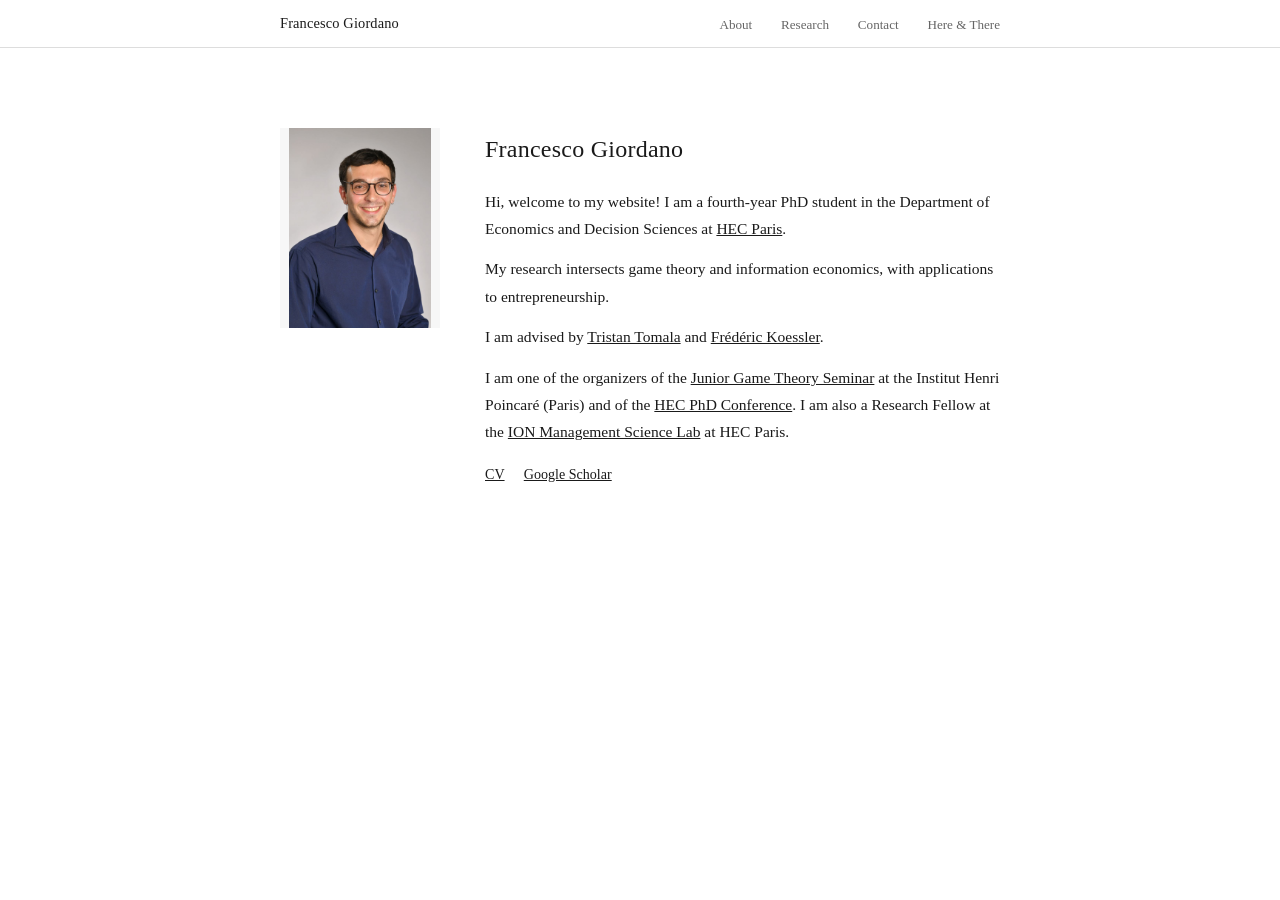
<file: index.html>
<!DOCTYPE html>
<html lang="en">
<head>
  <meta charset="UTF-8" />
  <meta name="viewport" content="width=device-width, initial-scale=1.0" />
  <meta name="description" content="Francesco Giordano — PhD Candidate in Economics at HEC Paris." />
  <title>Francesco Giordano</title>
  <link rel="stylesheet" href="style.css" />
</head>
<body>

<nav>
    <div class="wrap">
      <a class="nav-name" href="index.html">Francesco Giordano</a>
      
      <div class="nav-links-container" onclick="this.classList.toggle('open')">
        <ul class="nav-links">
          <li><a href="index.html">About</a></li>
          <li><a href="research.html">Research</a></li>
          <li><a href="contact.html">Contact</a></li>
          <li><a href="more.html" class="active">Here &amp; There</a></li>
        </ul>
      </div>

    </div>
  </nav>

  <main>
    <div class="wrap page-content bio-layout">
      
      <div class="profile-pic-container"></div>

      <div class="bio-text">
        <h1>Francesco Giordano</h1>

        <p>
        Hi, welcome to my website! I am a fourth-year PhD student in the Department of Economics and Decision Sciences at <a href="https://www.hec.edu/en/faculty-research/departments/economics-decision-sciences" target="_blank" rel="noopener">HEC Paris</a>.
        </p>

        <p>
        My research intersects game theory and information economics, with applications to entrepreneurship. 
        </p>

        <p>
          I am advised by
          <a href="https://sites.google.com/site/tristantomala2"
             target="_blank" rel="noopener">Tristan Tomala</a>
          and
          <a href="https://sites.google.com/site/frederickoessler"
             target="_blank" rel="noopener">Frédéric Koessler</a>.
        </p>

        <p>
          I am one of the organizers of the
          <a href="https://sites.google.com/view/seminairetheoriedesjeux/junior-seminar-20252026"
             target="_blank" rel="noopener">Junior Game Theory Seminar</a> at the Institut Henri Poincaré (Paris) and of the <a href="https://sites.google.com/view/hecon/home"
             target="_blank" rel="noopener">HEC PhD Conference</a>.
          I am also a Research Fellow at the
          <a href="https://www.hec.edu/en/innovation-entrepreneurship-institute/news/shaping-future-mentorship-inside-ion-management-science-lab-hec-paris-0"
             target="_blank" rel="noopener">ION Management Science Lab</a>
          at HEC Paris.
        </p>

        <div class="about-links">
          <a href="cv.pdf"> CV </a>
          <a href="https://scholar.google.com/citations?user=hh-EAcwAAAAJ&hl=en" target="_blank" rel="noopener"> Google Scholar  </a>
        </div>
      </div>

    </div>
  </main>

</body>
</html>
</file>
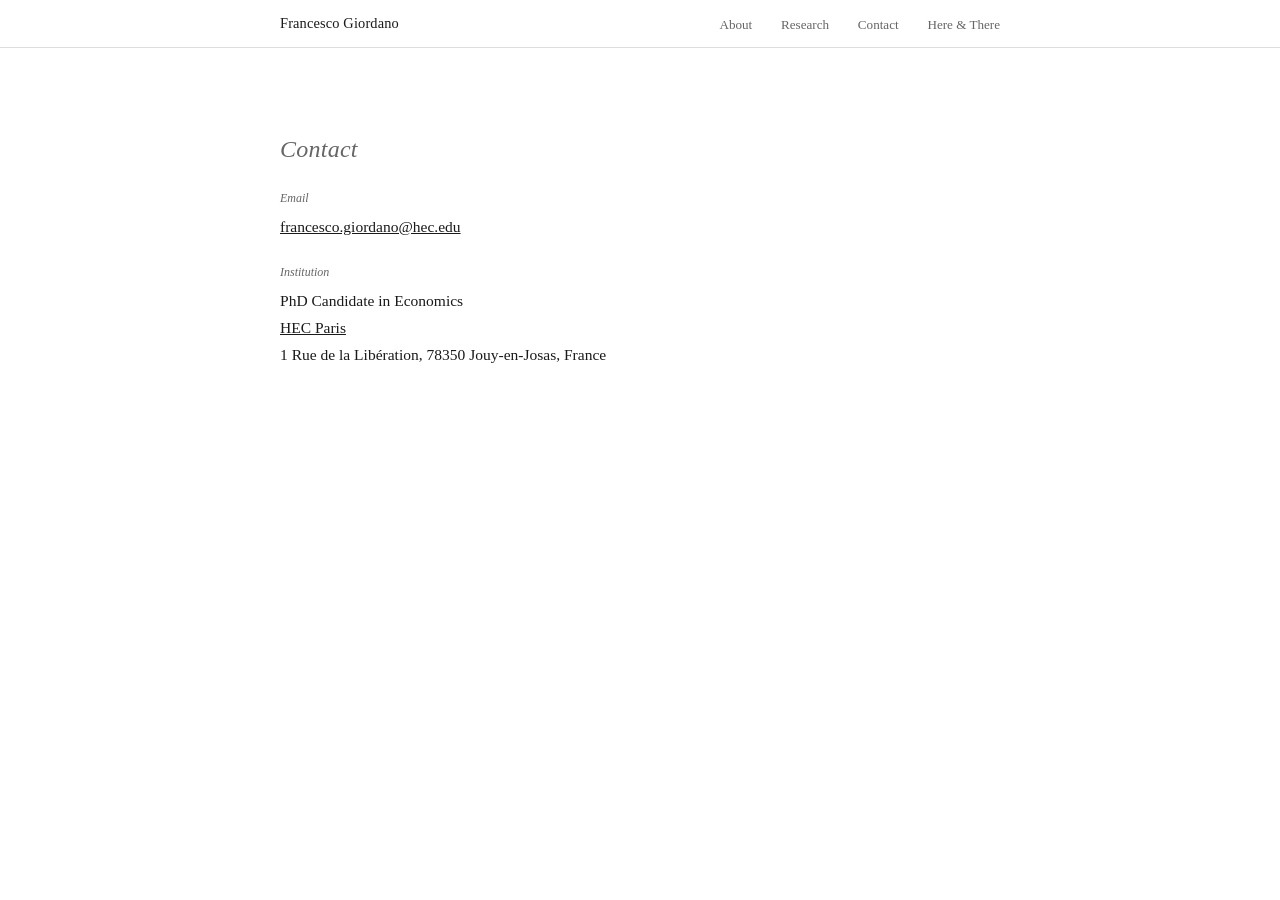
<file: contact.html>
<!DOCTYPE html>
<html lang="en">
<head>
  <meta charset="UTF-8" />
  <meta name="viewport" content="width=device-width, initial-scale=1.0" />
  <meta name="description" content="Contact Francesco Giordano — PhD Candidate in Economics at HEC Paris." />
  <title>Contact — Francesco Giordano</title>
  <link rel="stylesheet" href="style.css" />
</head>
<body>

<nav>
    <div class="wrap">
      <a class="nav-name" href="index.html">Francesco Giordano</a>
      
      <div class="nav-links-container" onclick="this.classList.toggle('open')">
        <ul class="nav-links">
          <li><a href="index.html">About</a></li>
          <li><a href="research.html">Research</a></li>
          <li><a href="contact.html">Contact</a></li>
          <li><a href="more.html" class="active">Here &amp; There</a></li>
        </ul>
      </div>

    </div>
  </nav>

  <main>
    <div class="wrap page-content">

      <h1 class="page-h1">Contact</h1>

      <div class="contact-grid">
        <span class="label">Email</span>
        <p><a href="mailto:francesco.giordano@hec.edu">francesco.giordano@hec.edu</a></p>

        <span class="label">Institution</span>
        <p>
          PhD Candidate in Economics<br>
          <a href="https://www.hec.edu" target="_blank" rel="noopener">HEC Paris</a><br>
          1 Rue de la Libération, 78350 Jouy-en-Josas, France
        </p>
      </div>

    </div>
  </main>

</body>
</html>
</file>
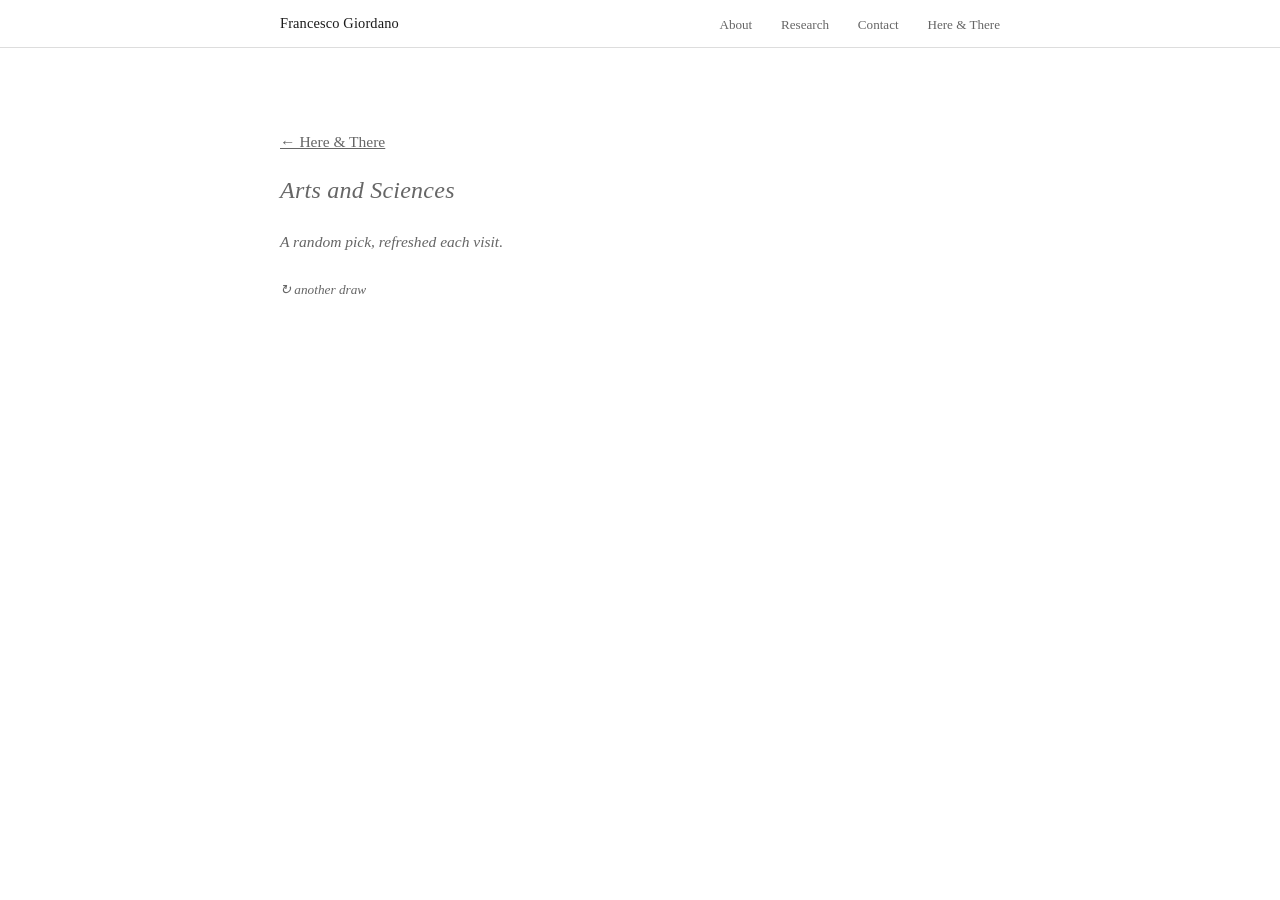
<file: culture.html>
<!DOCTYPE html>
<html lang="en">
<head>
  <meta charset="UTF-8" />
  <meta name="viewport" content="width=device-width, initial-scale=1.0" />
  <title>Arts and Sciences — Francesco Giordano</title>
  <link rel="stylesheet" href="style.css" />
</head>
<body>

  <nav>
    <div class="wrap">
      <a class="nav-name" href="index.html">Francesco Giordano</a>
      <ul class="nav-links">
        <li><a href="index.html">About</a></li>
        <li><a href="research.html">Research</a></li>
        <li><a href="contact.html">Contact</a></li>
        <li><a href="more.html" class="active">Here &amp; There</a></li>
      </ul>
    </div>
  </nav>

  <main>
    <div class="wrap page-content">

      <p class="subpage-back"><a href="more.html">← Here &amp; There</a></p>
      <h1 class="page-h1">Arts and Sciences</h1>

      <p class="more-note">A random pick, refreshed each visit.</p>

      <div id="culture-pick"></div>
      <p style="margin-top:1.2rem;"><button class="refresh-btn" onclick="draw()">↻ another draw</button></p>

    </div>
  </main>

  <script>
  // ── Add or edit picks here ────────────────────────────────────
  const CULTURE = [
    { type: "Album", title: "Kind of Blue", creator: "Miles Davis", note: "The best-selling jazz album of all time" },
    { type: "Album", title: " ", creator: "Ella Fitzegald", note: "" },
    { type: "Album", title: " ", creator: "Athmosphere", note: " ." },
    { type: "Album", title: " ", creator: "Jay Z", note: " ." },
    { type: "Album", title: " ", creator: "Stokka & Madbuddy", note: " ." },
    { type: "Song", title: "La città vecchia", creator: "Fabrizio De Andrè", note: " ." },
    { type: "Book", title: "Memoires d'Hadrien", creator: "Marguerite Yourcenar", note: " ." },
    { type: "Book", title: "Le città invisibili", creator: "Italo Calvino", note: " ." },
    { type: "Book", title: "Gödel, Escher, Bach", creator: "Douglas Hofstadter", note: "A strange loop of a book about strange loops." },
    { type: "Book", title: "Consciusness: ", creator: " ", note: " " },
    { type: "Book", title: "This is water: ", creator: " ", note: "A fish does not know what water is." },
    { type: "Poem", title: " ", creator: " ", note: " ." },
    { type: "Poem", title: "Via delle cento stelle", creator: "Aldo Palazzeschi", note: " ." },
    { type: "Poem", title: "Sotto le ciglia chissà", creator: "Fabrizio De André", note: " ." },
    { type: "Painting", title: "", creator: "Hans Holbein the Younger", note: "A Renaissance masterpiece hiding a skull in plain sight." },
    { type: "Theater", title: "Six Characters in Search of an Author", creator: "Luigi Pirandello", note: "Meta-theater that makes you question what a play even is." },
    { type: "Theater", title: "Waiting for Godot", creator: "Samuel Beckett", note: "Two men wait. Nothing happens. Twice." },
    { type: "Theater", title: "Oublie moi", creator: " ", note: " ." },
    { type: "Places", title: "Supersonic", creator: " ", note: "where rock in Paris." },
    { type: "Places", title: "Caffè Rosso (Venezia)", creator: " ", note: "." },
    { type: "Science", title: "Non-cooperative games", creator: "John Nash", note: "Nash equilibria exist." },
    { type: "Science", title: "Wikipedia 'list of lists of lists'", creator: "wikipedia", note: "Knowledge and categorization." }
    The Answer to the Ultimate Question of Life, the Universe, and Everything is 42
    Gallerie Vivienne
    Willi the Wine's Bar
    La Petit Ceinture
    La fontana dell'acqua Paola
    Chateu d'If
    
    
  ];
  // ─────────────────────────────────────────────────────────────

  let lastIndex = -1;

  function draw() {
    let idx;
    do { idx = Math.floor(Math.random() * CULTURE.length); }
    while (CULTURE.length > 1 && idx === lastIndex);
    lastIndex = idx;
    const pick = CULTURE[idx];
    document.getElementById('culture-pick').innerHTML = `
      <div class="culture-card">
        <span class="culture-type">${pick.type}</span>
        <span class="culture-title">${pick.title}</span>
        <span class="culture-creator"> — ${pick.creator}</span>
        <p class="culture-note">${pick.note}</p>
      </div>
    `;
  }

  draw();
  </script>

</body>
</html>
</file>
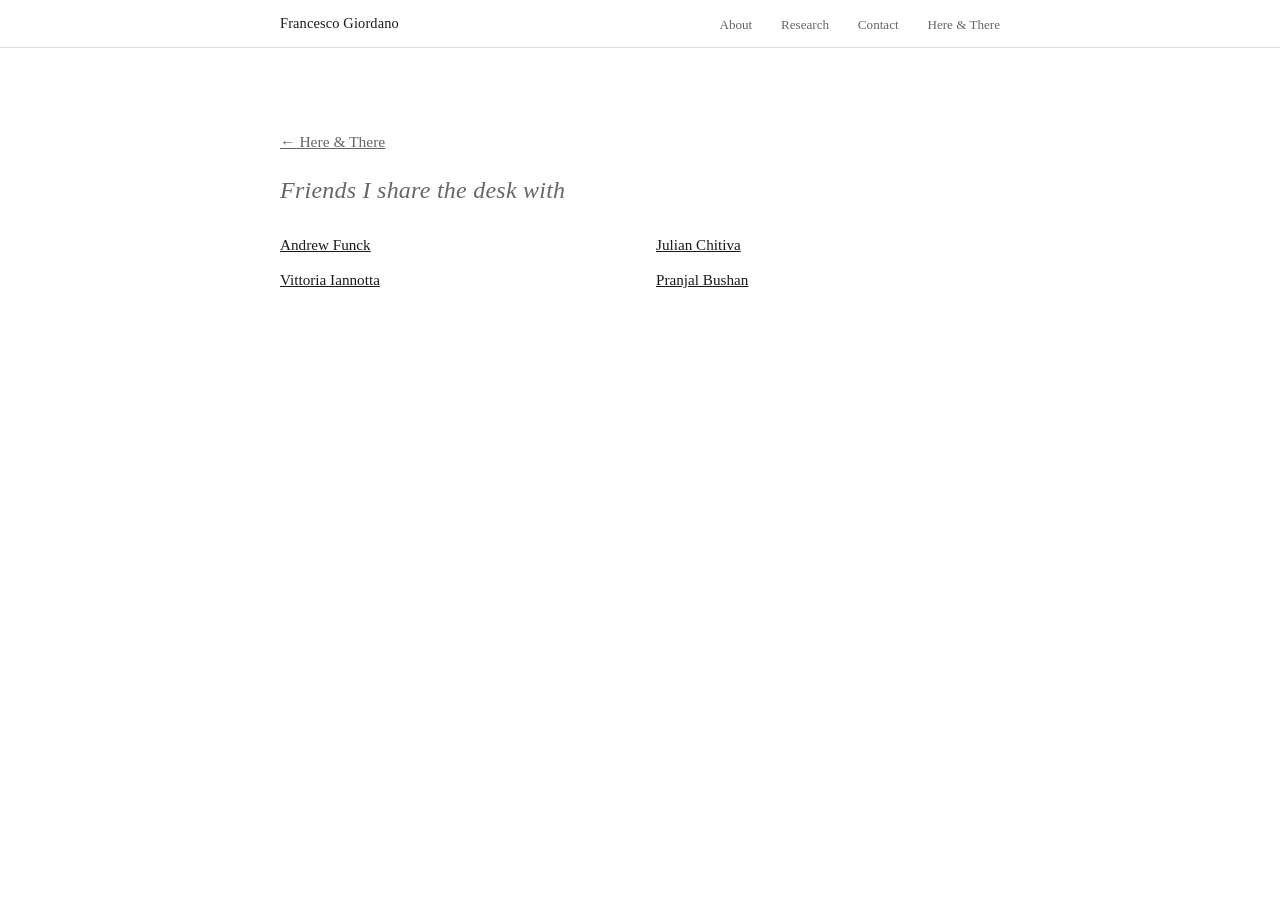
<file: friends-desk.html>
<!DOCTYPE html>
<html lang="en">
<head>
  <meta charset="UTF-8" />
  <meta name="viewport" content="width=device-width, initial-scale=1.0" />
  <title>Friends at the Desk — Francesco Giordano</title>
  <link rel="stylesheet" href="style.css" />
</head>
<body>

  <nav>
    <div class="wrap">
      <a class="nav-name" href="index.html">Francesco Giordano</a>
      <ul class="nav-links">
        <li><a href="index.html">About</a></li>
        <li><a href="research.html">Research</a></li>
        <li><a href="contact.html">Contact</a></li>
        <li><a href="more.html" class="active">Here &amp; There</a></li>
      </ul>
    </div>
  </nav>

  <main>
    <div class="wrap page-content">

      <p class="subpage-back"><a href="more.html">← Here &amp; There</a></p>
      <h1 class="page-h1">Friends I share the desk with</h1>

      <ul class="people-list">
        <li><a href="https://andrewfunck94.github.io/" target="_blank" rel="noopener">Andrew Funck</a></li>
        <li><a href="https://vittoriaiannotta.github.io/" target="_blank" rel="noopener">Vittoria Iannotta</a></li>
        <li><a href="https://julianchitiva.github.io/" target="_blank" rel="noopener">Julian Chitiva</a></li>
        <li><a href="https://www.hec.edu/en/faculty-research/faculty-directory/faculty-member/bhushan-pranjal" target="_blank" rel="noopener">Pranjal Bushan</a></li>
      </ul>

    </div>
  </main>

</body>
</html>
</file>
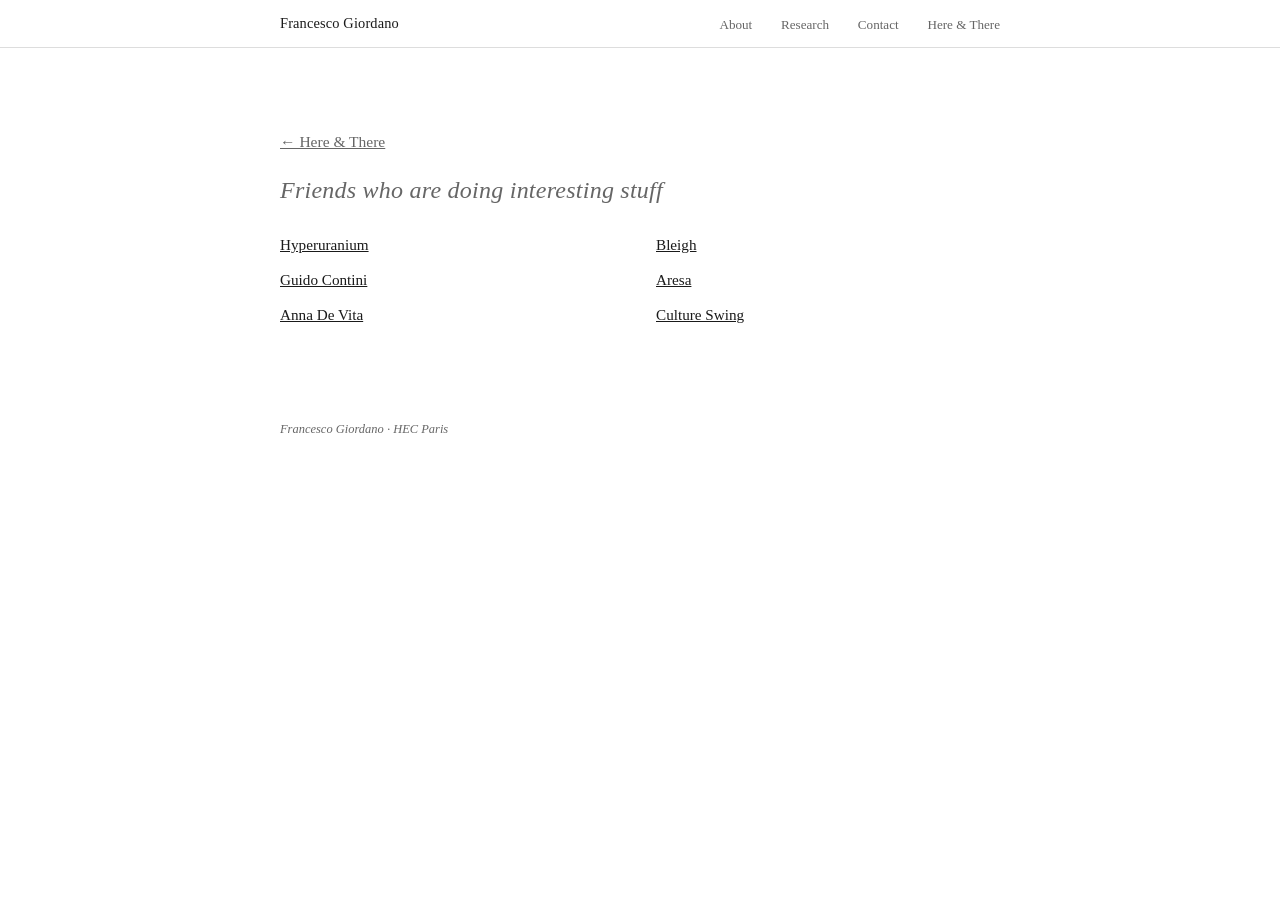
<file: friends-world.html>
<!DOCTYPE html>
<html lang="en">
<head>
  <meta charset="UTF-8" />
  <meta name="viewport" content="width=device-width, initial-scale=1.0" />
  <title>Friends — Francesco Giordano</title>
  <link rel="stylesheet" href="style.css" />
</head>
<body>

  <nav>
    <div class="wrap">
      <a class="nav-name" href="index.html">Francesco Giordano</a>
      <ul class="nav-links">
        <li><a href="index.html">About</a></li>
        <li><a href="research.html">Research</a></li>
        <li><a href="contact.html">Contact</a></li>
        <li><a href="more.html" class="active">Here &amp; There</a></li>
      </ul>
    </div>
  </nav>

  <main>
    <div class="wrap page-content">

      <p class="subpage-back"><a href="more.html">← Here &amp; There</a></p>
      <h1 class="page-h1">Friends who are doing interesting stuff</h1>

      <ul class="people-list">
        <li><a href="https://hyperuranium.substack.com/" target="_blank">Hyperuranium</a></li>
        <li><a href="https://sites.google.com/view/guidocontini/" target="_blank">Guido Contini</a></li>
        <li><a href="https://sites.google.com/view/annadevita/" target="_blank">Anna De Vita</a></li>
        <li><a href="https://bleigh.bandcamp.com/" target="_blank">Bleigh</a></li>
        <li><a href="https://aresa-aps.it/" target="_blank">Aresa</a></li>
        <li><a href="#">Culture Swing</a></li>
      </ul>

    </div>
  </main>

  <footer>
    <div class="wrap">Francesco Giordano · HEC Paris</div>
  </footer>

</body>
</html>
</file>
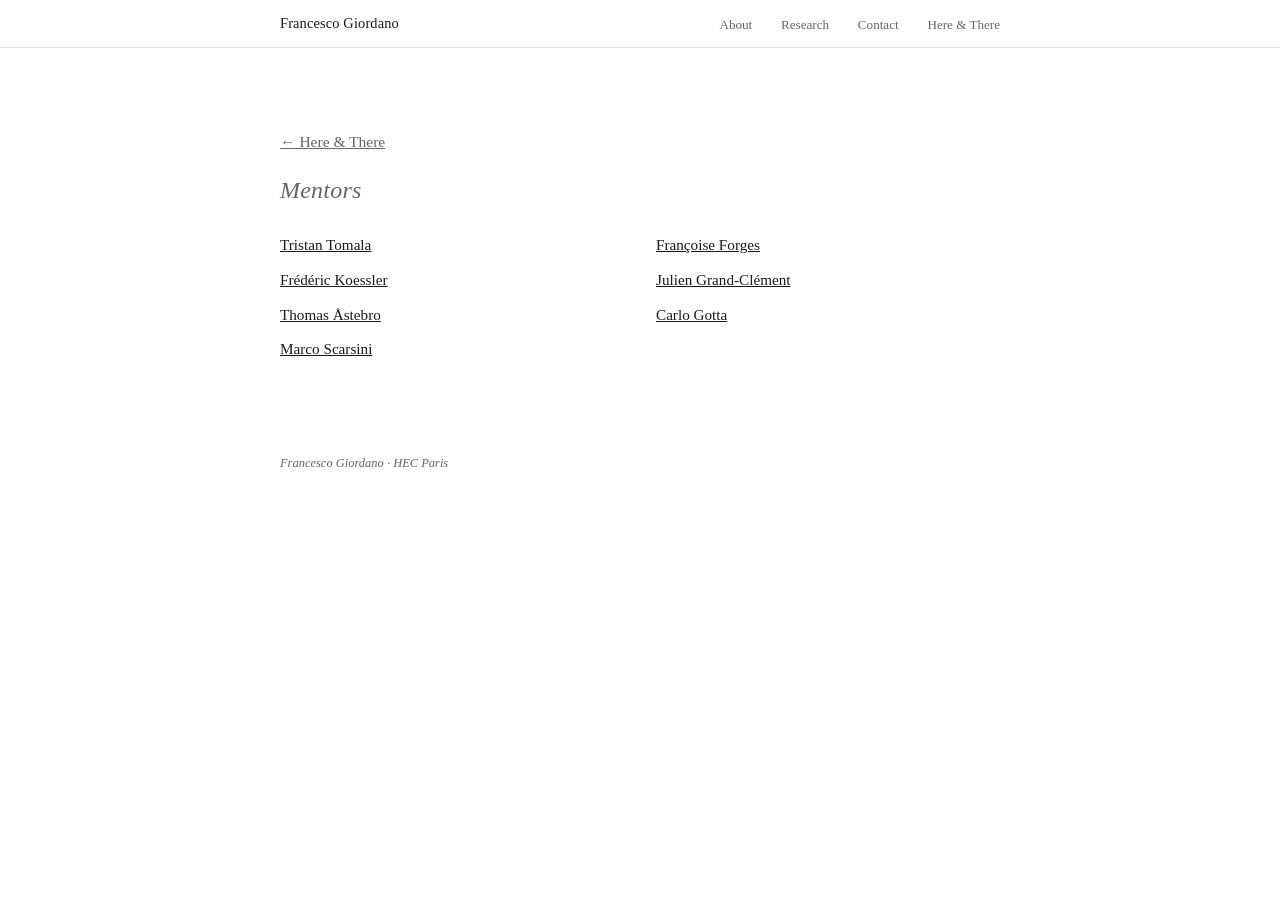
<file: mentors.html>
<!DOCTYPE html>
<html lang="en">
<head>
  <meta charset="UTF-8" />
  <meta name="viewport" content="width=device-width, initial-scale=1.0" />
  <title>Mentors — Francesco Giordano</title>
  <link rel="stylesheet" href="style.css" />
</head>
<body>

  <nav>
    <div class="wrap">
      <a class="nav-name" href="index.html">Francesco Giordano</a>
      <ul class="nav-links">
        <li><a href="index.html">About</a></li>
        <li><a href="research.html">Research</a></li>
        <li><a href="contact.html">Contact</a></li>
        <li><a href="more.html" class="active">Here &amp; There</a></li>
      </ul>
    </div>
  </nav>

  <main>
    <div class="wrap page-content">

      <p class="subpage-back"><a href="more.html">← Here &amp; There</a></p>
      <h1 class="page-h1">Mentors</h1>

      <ul class="people-list">
        <li><a href="#">Tristan Tomala</a></li>
        <li><a href="#">Frédéric Koessler</a></li>
        <li><a href="#">Thomas Åstebro</a></li>
        <li><a href="#">Marco Scarsini</a></li>
        <li><a href="#">Françoise Forges</a></li>
        <li><a href="#">Julien Grand-Clément</a></li>
        <li><a href="#">Carlo Gotta</a></li>
      </ul>

    </div>
  </main>

  <footer>
    <div class="wrap">Francesco Giordano · HEC Paris</div>
  </footer>

</body>
</html>
</file>
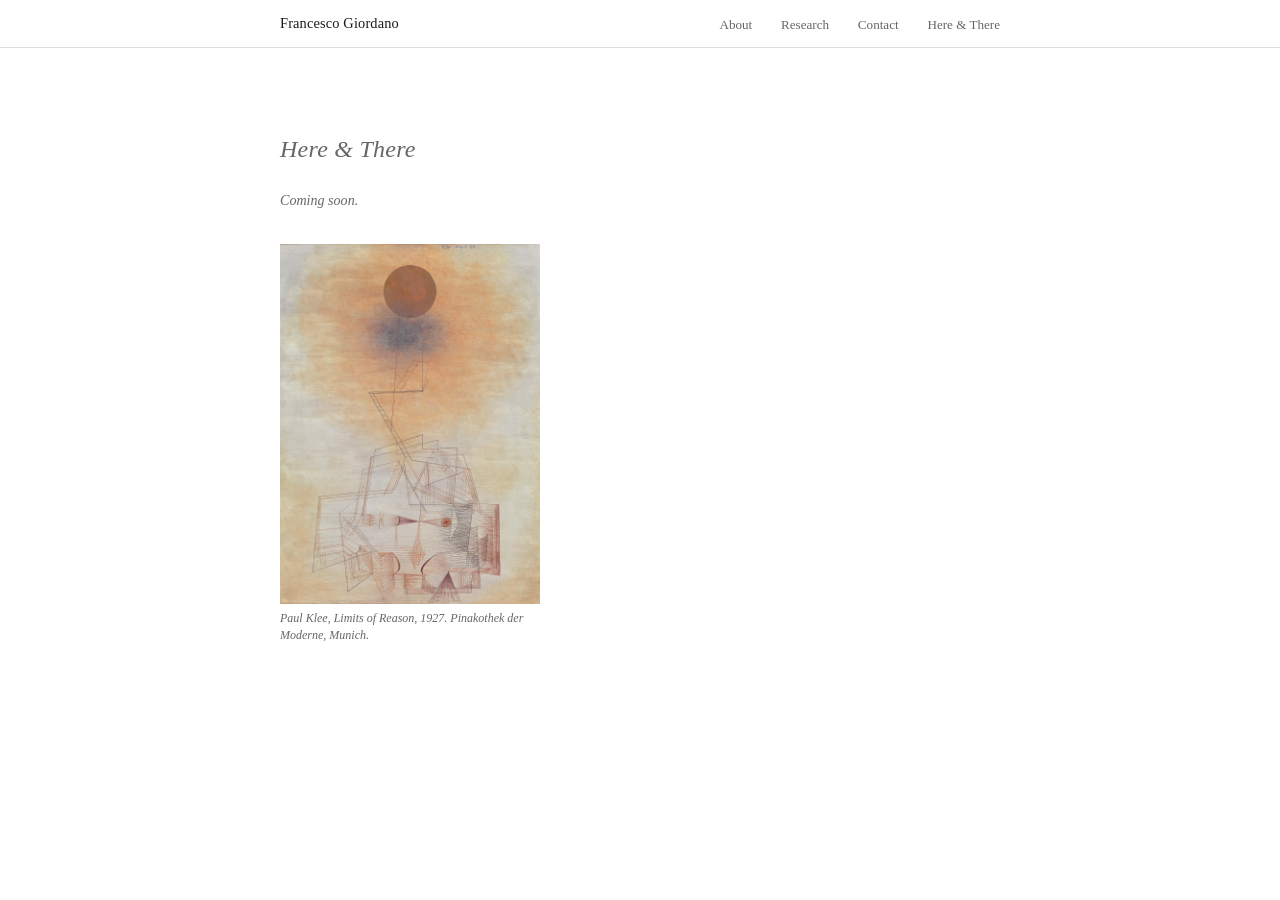
<file: more.html>
<!DOCTYPE html>
<html lang="en">
<head>
  <meta charset="UTF-8" />
  <meta name="viewport" content="width=device-width, initial-scale=1.0" />
  <meta name="description" content="Here & There — Francesco Giordano" />
  <title>Here &amp; There — Francesco Giordano</title>
  <link rel="stylesheet" href="style.css" />

  <style>
    /* Clean local structural scale overrides */
    .wrap {
      max-width: 800px;   
      margin: 0 auto;     
      padding: 0 40px;    
    }
  </style> 
</head>
<body>

<nav>
    <div class="wrap">
      <a class="nav-name" href="index.html">Francesco Giordano</a>
      
      <div class="nav-links-container" onclick="this.classList.toggle('open')">
        <ul class="nav-links">
          <li><a href="index.html">About</a></li>
          <li><a href="research.html">Research</a></li>
          <li><a href="contact.html">Contact</a></li>
          <li><a href="more.html" class="active">Here &amp; There</a></li>
        </ul>
      </div>

    </div>
  </nav>

  <main>
    <div class="page-content">

      <h1 class="page-h1">Here &amp; There</h1>

      <p style="font-style:italic; color:var(--muted); font-size:.88rem; margin-bottom: 2rem;">Coming soon.</p>
      
      <!-- FIXED: Removed the aggressive inline widths so it defaults to your clean 260px CSS rule -->
      <figure class="klee-figure">
        <img src="LOR_klee.jpg" alt="Limits of Reason — Paul Klee, 1927" style="width: 100%; height: auto;" />
        <figcaption>Paul Klee, <em>Limits of Reason</em>, 1927. Pinakothek der Moderne, Munich.</figcaption>
      </figure>

    </div>
  </main>

</body>
</html>
</file>
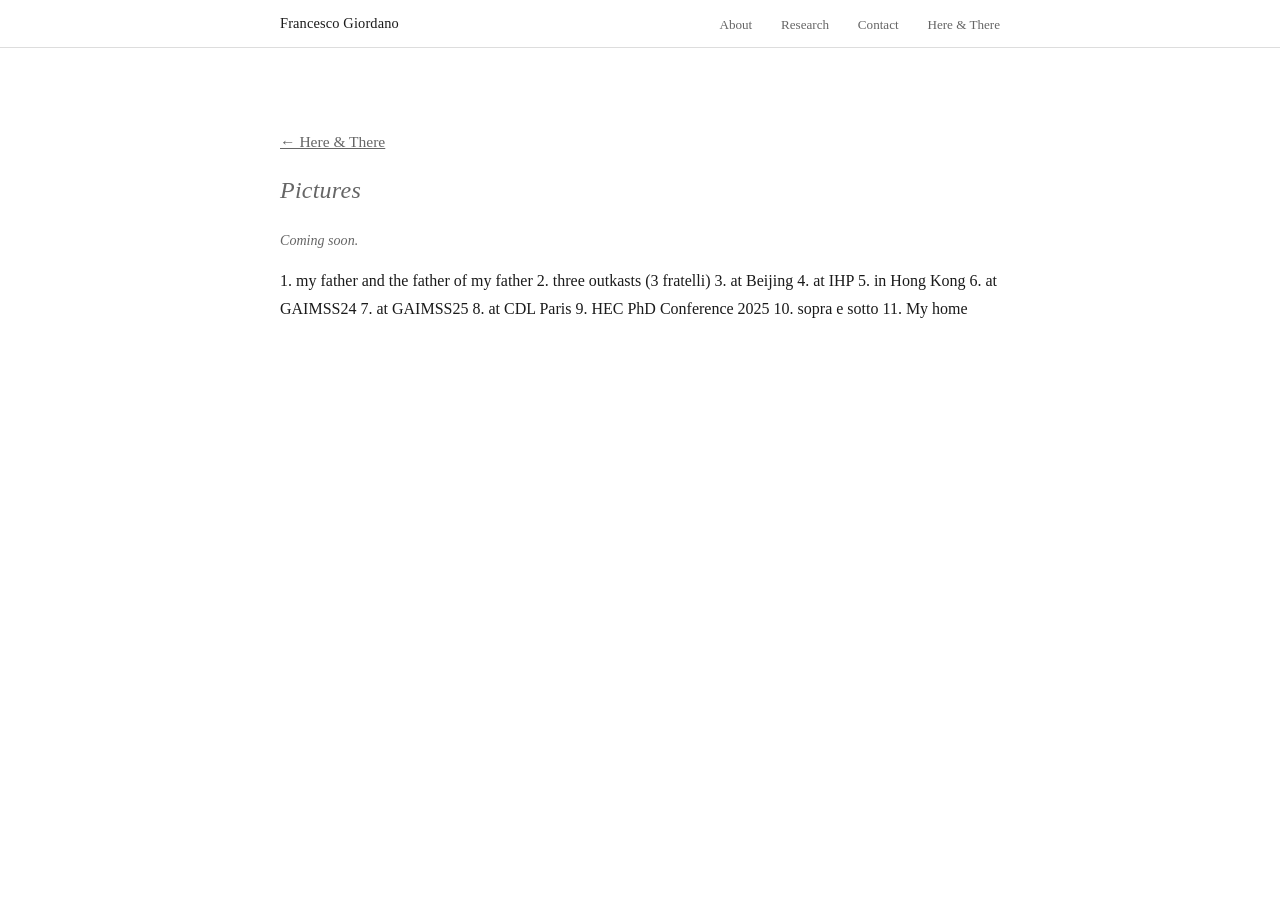
<file: pictures.html>
<!DOCTYPE html>
<html lang="en">
<head>
  <meta charset="UTF-8" />
  <meta name="viewport" content="width=device-width, initial-scale=1.0" />
  <title>Pictures — Francesco Giordano</title>
  <link rel="stylesheet" href="style.css" />
</head>
<body>

  <nav>
    <div class="wrap">
      <a class="nav-name" href="index.html">Francesco Giordano</a>
      <ul class="nav-links">
        <li><a href="index.html">About</a></li>
        <li><a href="research.html">Research</a></li>
        <li><a href="contact.html">Contact</a></li>
        <li><a href="more.html" class="active">Here &amp; There</a></li>
      </ul>
    </div>
  </nav>

  <main>
    <div class="wrap page-content">

      <p class="subpage-back"><a href="more.html">← Here &amp; There</a></p>
      <h1 class="page-h1">Pictures</h1>

      <p style="font-style:italic; color:var(--muted); font-size:.88rem;">Coming soon.</p>

      <!-- Add pictures like this:
      <div class="pictures-grid">
        <figure class="picture-entry">
          <img src="img/photo1.jpg" alt="..." />
          <figcaption>One-line description.</figcaption>
        </figure>
        <figure class="picture-entry">
          <img src="img/photo2.jpg" alt="..." />
          <figcaption>One-line description.</figcaption>
        </figure>
      </div>
      -->

      1. my father and the father of my father
      2. three outkasts (3 fratelli)
      3. at Beijing
      4. at IHP
      5. in Hong Kong
      6. at GAIMSS24
      7. at GAIMSS25
      8. at CDL Paris
      9. HEC PhD Conference 2025
      10. sopra e sotto 
      11. My home

    </div>
  </main>

</body>
</html>
</file>
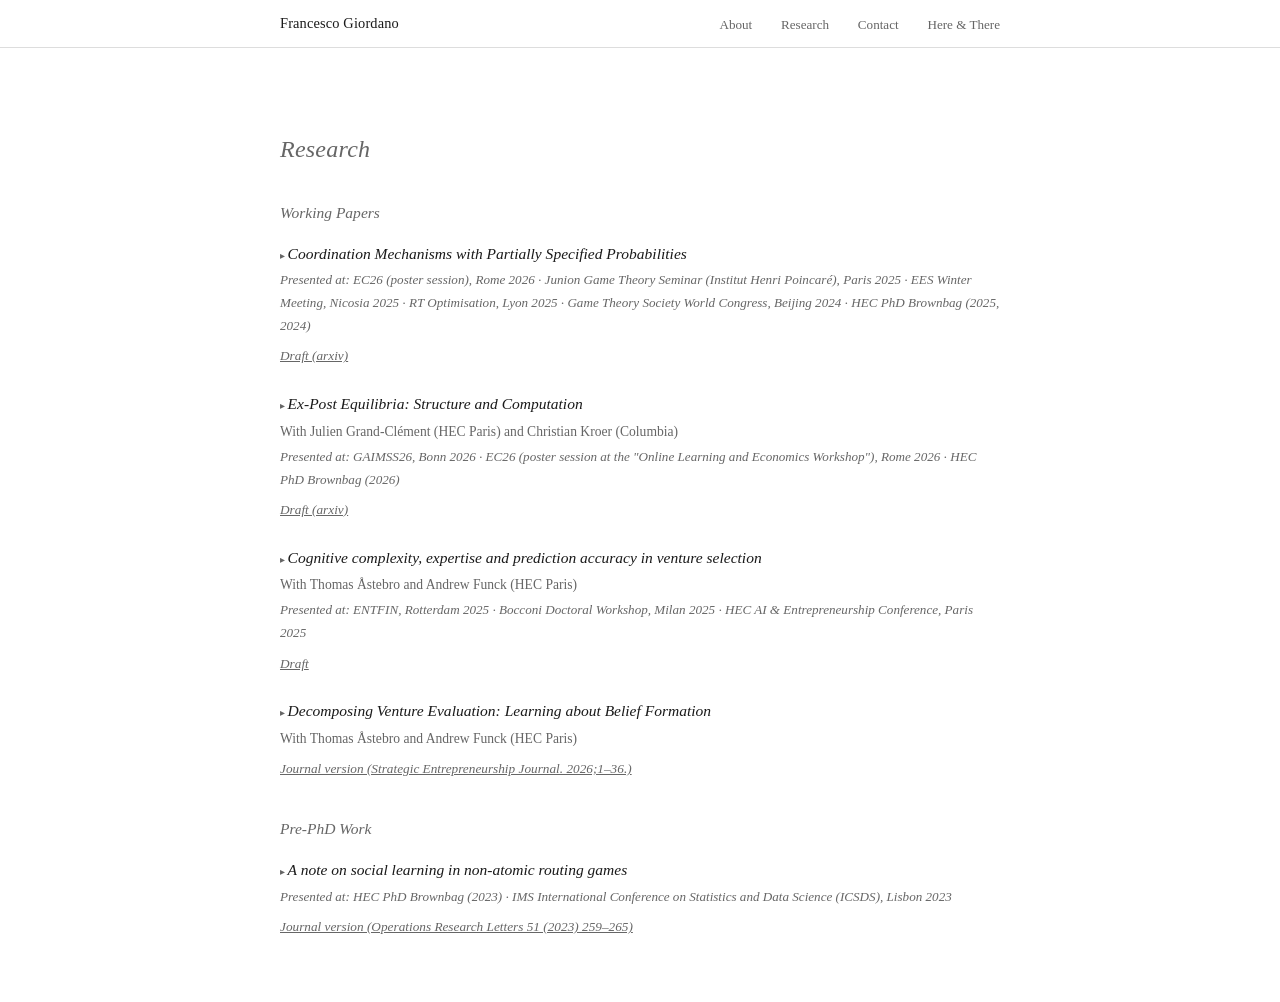
<file: research.html>
<!DOCTYPE html>
<html lang="en">
<head>
  <meta charset="UTF-8" />
  <meta name="viewport" content="width=device-width, initial-scale=1.0" />
  <meta name="description" content="Research by Francesco Giordano — working papers in game theory, information design, mechanism design, and entrepreneurship." />
  <title>Research — Francesco Giordano</title>
  <link rel="stylesheet" href="style.css" />
</head>
<body>

<nav>
    <div class="wrap">
      <a class="nav-name" href="index.html">Francesco Giordano</a>
      
      <div class="nav-links-container" onclick="this.classList.toggle('open')">
        <ul class="nav-links">
          <li><a href="index.html">About</a></li>
          <li><a href="research.html">Research</a></li>
          <li><a href="contact.html">Contact</a></li>
          <li><a href="more.html" class="active">Here &amp; There</a></li>
        </ul>
      </div>

    </div>
  </nav>

  <main>
    <div class="wrap page-content">

      <h1 class="page-h1">Research</h1>

      <!-- Working Papers -->
      <p class="sub-label">Working Papers</p>

      <div class="paper">
        <div class="paper-title" role="button" tabindex="0"
             onclick="toggle(this)" onkeydown="if(event.key==='Enter')toggle(this)">
          Coordination Mechanisms with Partially Specified Probabilities
        </div>
        <div class="paper-meta paper-status">
          Presented at: EC26 (poster session), Rome 2026 · Junion Game Theory Seminar (Institut Henri Poincaré), Paris 2025 · EES Winter Meeting, Nicosia 2025 · RT Optimisation, Lyon 2025 · Game Theory Society World Congress, Beijing 2024 · HEC PhD Brownbag (2025, 2024)
        </div>
        <div class="paper-abstract">
          We study which outcomes are implementable by disclosing coarse statistics of a data-generating process rather than its full distribution. 
          Players observe data whose joint distribution is only partially known: they know the expectations of finitely many random variables and form beliefs by maximum-entropy inference. 
          We obtain two characterizations. When message spaces are unrestricted, implementable outcomes coincide with jointly coherent outcomes, expanding the set of correlated equilibria. 
          With canonical mechanisms, implementability reduces to a single cross-entropy condition: the target outcome must lie on the cross-entropy level set of some correlated equilibrium that passes through that equilibrium itself. 
          Examples and several classes of games illustrate the reach of the framework.
        </div>
        <div class="paper-links">
          <a href="https://arxiv.org/abs/2605.07469" target="_blank" rel="noopener">Draft (arxiv)</a>
        </div>
      </div>

      <div class="paper">
        <div class="paper-title" role="button" tabindex="0"
             onclick="toggle(this)" onkeydown="if(event.key==='Enter')toggle(this)">
          Ex-Post Equilibria: Structure and Computation
        </div>
        <div class="paper-meta">With Julien Grand-Clément (HEC Paris) and Christian Kroer (Columbia)</div>
          <div class="paper-meta paper-status">
          Presented at:  GAIMSS26, Bonn 2026 · EC26 (poster session at the "Online Learning and Economics Workshop"), Rome 2026 · HEC PhD Brownbag (2026) 
        </div>
          <div class="paper-abstract">
            This paper studies ex-post equilibria (EPEs) in simultaneous-move games with parameter uncertainty. 
            We first compare EPEs with existing notions of robust equilibrium and provide a general foundation for EPEs as a solution concept for games with parameter uncertainty, and we show that EPEs are fully characterized by two game-theoretic properties (monotonicity and set-consistency). 
            Since ex-post equilibria may fail to exist, we introduce the notion of an optimal approximate ex-post equilibrium, in which players adopt approximate best responses while minimizing the degree of suboptimality. 
            We study the problem of computing EPEs and optimal approximate EPEs, focusing on two important classes of games: zero-sum games and concave potential games. 
            We provide several hardness results, as well as a general class of computational approaches based on auxiliary minimax formulations.
        </div>
        <div class="paper-links">
          <a href="https://arxiv.org/abs/2608.07025" target="_blank" rel="noopener">Draft (arxiv)</a>
        </div>
      </div>

            
      <div class="paper">
        <div class="paper-title" role="button" tabindex="0"
             onclick="toggle(this)" onkeydown="if(event.key==='Enter')toggle(this)">
          Cognitive complexity, expertise and prediction accuracy in venture selection
        </div>
        <div class="paper-meta">With Thomas Åstebro and Andrew Funck (HEC Paris)</div>
          <div class="paper-meta paper-status">
          Presented at: ENTFIN, Rotterdam 2025 · Bocconi Doctoral Workshop, Milan 2025 · HEC AI &amp; Entrepreneurship Conference, Paris 2025
        </div>
          <div class="paper-abstract">
          Venture capitalists, business angels, funding agencies, and incubators evaluate ventures, a difficult task where decision uncertainty is high. 
          We examine how the degree of cognitive complexity and human expertise affects judges’ admission recommendations at an incubator. 
          Judges read an application, use preset criteria to score it, and form an intuitive overall judgment to accept or reject the application. 
          We model and test how cognitive complexity and judge expertise affect this judgment through a Bayesian classification model, with implications on classification uncertainty and accuracy. 
          Judges demonstrate poor accuracy in evaluating venture quality, but we show that the decision environment is so noisy that they can't do much better. 
          A Bayesian model of judgment capture much of the decision variation. 
          Complexity raises uncertainty and lowers classification accuracy, while expertise reduces uncertainty and improves accuracy only for moderately complex cases.
        </div>
        <div class="paper-links">
          <a href="https://github.com/francescogiordano98/Judging-Ventures-draft-/blob/2d96d8dca822882539206369577d5d37c110f190/Judging_Ventures____draft.pdf" target="_blank" rel="noopener">Draft</a>
        </div>
      </div>


      <div class="paper">
        <div class="paper-title" role="button" tabindex="0"
             onclick="toggle(this)" onkeydown="if(event.key==='Enter')toggle(this)">
          Decomposing Venture Evaluation: Learning about Belief Formation
        </div>
        <div class="paper-meta">With Thomas Åstebro and Andrew Funck (HEC Paris)</div>
          <div class="paper-abstract">
          Evaluating early-stage ventures is difficult because observable signals of  future quality are weak and noisy. 
            How do evaluators form beliefs about venture quality, and do their subjective assessments add to the information already available about a venture? 
          Using more than 1,600 screening decisions from a venture incubator, we examine how judges use application information to evaluate ventures. 
            Judges' beliefs about a venture's attributes well explain their recommendations, but the beliefs themselves are only weakly associated with venture quality. 
            We find some systematic miscalibration in those beliefs. 
            However, the miscalibrations seem to even each other out when examining the correlation between recommendations and quality. 
            Beliefs and recommendations predict quality no better than ventures' observable attributes. 
            Experienced judges become more selective and draw on information beyond the recorded criteria, but identify high-quality ventures only slightly better than novice ones.
          </div>
        <div class="paper-links">
          <a href="https://sms.onlinelibrary.wiley.com/doi/10.1002/sej.70042" target="_blank" rel="noopener">Journal version (Strategic Entrepreneurship Journal. 2026;1–36.) </a>
        </div>
      </div>


      <!-- Pre-PhD Work -->
      <p class="sub-label" style="margin-top:2.2rem;">Pre-PhD Work</p>

      <div class="paper">
        <div class="paper-title" role="button" tabindex="0"
             onclick="toggle(this)" onkeydown="if(event.key==='Enter')toggle(this)">
          A note on social learning in non-atomic routing games 
        </div>
        <div class="paper-abstract">
          This work expands on the existing body of research about Social Learning in Dynamic Non-atomic Routing Games to include infinite capacity multi-commodity instances and capacitated instances with one or more commodities. 
          We define when a network state is identifiable, and show the network conditions sufficient to achieve almost sure learning. 
          In capacitated instances, a sufficient condition to achieve learning is that the network respects a condition called weak capacity conservation, that is independent on the network topology. 
          In infinite capacity instances, a sufficient condition is that the network is series-parallel in each commodity sub-network.
        </div>
        <div class="paper-meta paper-status">
          Presented at: HEC PhD Brownbag (2023) · IMS International Conference on Statistics and Data Science (ICSDS), Lisbon 2023
        </div>
        <div class="paper-links">
          <a href="https://www.sciencedirect.com/science/article/abs/pii/S0167637723000470"
             target="_blank" rel="noopener">Journal version (Operations Research Letters 51 (2023) 259–265)</a>
        </div>

      </div>

    </div>
  </main>

  <script>
    function toggle(titleEl) {
      titleEl.classList.toggle('open');
      var abs = titleEl.parentElement.querySelector('.paper-abstract');
      if (abs) abs.classList.toggle('open');
    }
  </script>

</body>
</html>
</file>
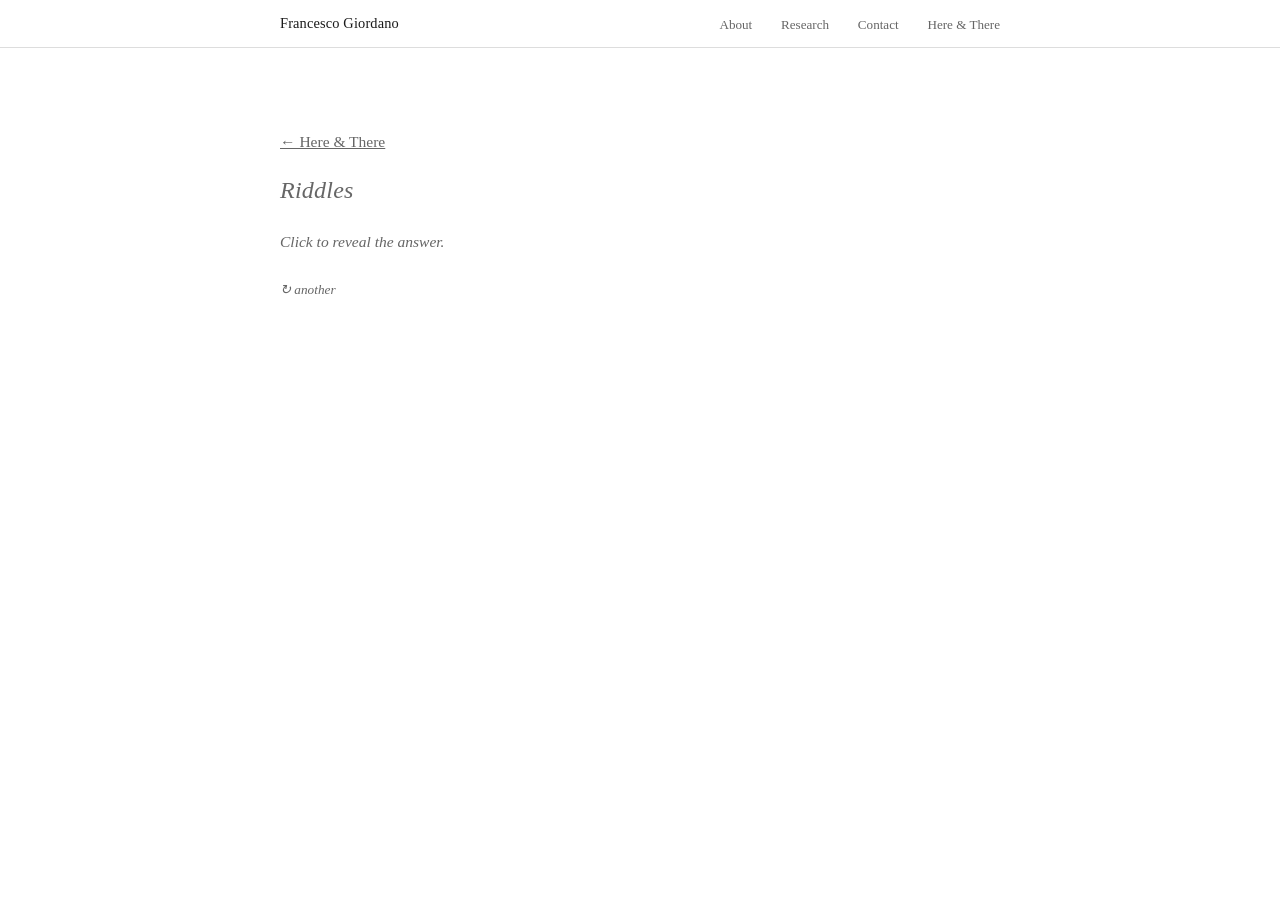
<file: riddles.html>
<!DOCTYPE html>
<html lang="en">
<head>
  <meta charset="UTF-8" />
  <meta name="viewport" content="width=device-width, initial-scale=1.0" />
  <title>Riddles — Francesco Giordano</title>
  <link rel="stylesheet" href="style.css" />
</head>
<body>

  <nav>
    <div class="wrap">
      <a class="nav-name" href="index.html">Francesco Giordano</a>
      <ul class="nav-links">
        <li><a href="index.html">About</a></li>
        <li><a href="research.html">Research</a></li>
        <li><a href="contact.html">Contact</a></li>
        <li><a href="more.html" class="active">Here &amp; There</a></li>
      </ul>
    </div>
  </nav>

  <main>
    <div class="wrap page-content">

      <p class="subpage-back"><a href="more.html">← Here &amp; There</a></p>
      <h1 class="page-h1">Riddles</h1>
      <p class="more-note">Click to reveal the answer.</p>

      <div id="riddle-container"></div>
      <p style="margin-top:1.2rem;"><button class="refresh-btn" onclick="draw()">↻ another</button></p>

    </div>
  </main>


  <script>
  // ── Add or edit riddles here ──────────────────────────────────
  const RIDDLES = [
    {
      q: `This is not a riddle, but it's fun, and somehow has to do with game theory. 
      
      <br><br> Final exams:

      <br><br> One year there were these two guys at Duke who were taking Chemistry and who did pretty well on all of the quizzes and the midterms and labs, etc., such that going into the final they had a solid A.
      These two friends were so confident going into the final that the weekend before finals week (even though the Chem final was on Monday), they decided to go up to UVirginia and party with some friends up there. 
      So they did this and had a great time. However, with their hangovers and everything, they overslept all day Sunday and didn't make it back to Duke until early monday morning. 
      Rather than taking the final then, what they did was to find the Professor after the final and explain to him why they missed the final. 
      They told him that they went up to UVa for the weekend, and had planned to come back in time to study, but that they had a flat tire on the way back and didn't have a spare and couldn't get help for a long time and so were late getting back to campus. 
      The Professor thought this over and then agreed that they could make up the final on the following day. The two guys were elated and relieved. 
      So, they studied that night and went in the next day at the time that the Professor had told them. He placed them in separate rooms and handed each of them a test booklet and told them to begin. 
      They looked at the first problem, which was something simple about molarity and solutions and was worth 5 points. "Cool" they thought, "this is going to be easy." 
      They did that problem and then turned the page. They were unprepared, however, for what they saw on the next page. It said:

      <br><br> (95 points) Which tire?
      
      <br><br> (From the webpage of Prof. Sergiu Hart, but circulated in many places)`,
      a: "The game has three Nash equilibria and the story shows the importance of coordination and equilibrium selection"
    },
    {
      q: Bidding: 
      
      <br><br> You have the opportunity to make one bid on a widget whose value to its owner is, as far as you know, uniformly random between 0€ and 100€.
      What you do know is that you are so much better at operating the widget than he is, that its value to you is 80% greater than its value to him
      <br><br> If you offer more than the widget is worth to the owner, he will sell it. But you only get one shot. How much should you bid?
      <br><br> (From the Mathematical Puzzles of Peter Winkler)`,
      a: "You should not bid."
    },
    {
      q: `The drunk passanger problem:
      
      <br><br> There are n passengers boarding a plane with n assigned seats. 
      At a random time, a drunk passenger arrives and randomly picks any seat.<br><br>Every subsequent passenger:
      <br>— sits in their assigned seat if it’s free,
      <br>— otherwise picks a random free seat.
      <br><br>What is the probability that the last passenger sits in their correct seat?
      <br><br> (Folk)`,
      a: "1/2."
    }
  ];

  some from: https://philosophy.hku.hk/think/logic/knights.php#:~:text=Knights%20and%20knaves%20logic%20puzzles,which%20get%20progressively%20more%20difficult.
  // ─────────────────────────────────────────────────────────────

  let lastIndex = -1;

  function draw() {
    let idx;
    do { idx = Math.floor(Math.random() * RIDDLES.length); }
    while (RIDDLES.length > 1 && idx === lastIndex);
    lastIndex = idx;
    const r = RIDDLES[idx];
    document.getElementById('riddle-container').innerHTML = `
      <div class="riddle">
        <div class="riddle-q" role="button" tabindex="0"
             onclick="reveal(this)" onkeydown="if(event.key==='Enter')reveal(this)">
          ${r.q}
        </div>
        <div class="riddle-a">${r.a}</div>
      </div>
    `;
  }

  function reveal(qEl) {
    const a = qEl.nextElementSibling;
    const open = a.classList.toggle('open');
    qEl.classList.toggle('answered', open);
  }

  draw();
  </script>

</body>
</html>
</file>
<file: style.css>
/* ============================================================
   style.css — Francesco Giordano academic website
   Minimal, clean — white background, serif body, light accents
   ============================================================ */

/* ---------- Reset ---------- */
*, *::before, *::after { box-sizing: border-box; margin: 0; padding: 0; }

/* ---------- Tokens ---------- */
:root {
  --text:    #1a1a1a;
  --muted:   #666;
  --link:    #1a1a1a;
  --border:  #ddd;
  --max-w:   800px;       /* Exact desktop max-width requested */
  --nav-h:   48px;
}

/* ---------- Base ---------- */
html { font-size: 16px; scroll-behavior: smooth; }

body {
  font-family: Georgia, 'Times New Roman', serif;
  color: var(--text);
  background: #fff;
  line-height: 1.75;
}

/* ---------- Links ---------- */
a { color: var(--link); }
a:hover { text-decoration: none; }

/* ---------- Layout ---------- */
.wrap {
  max-width: var(--max-w);
  margin: 0 auto;
  padding: 0 40px;        /* Exact desktop side padding requested */
}

/* ---------- Nav ---------- */
nav {
  position: sticky;
  top: 0;
  z-index: 100;
  background: #fff;
  border-bottom: 1px solid var(--border);
  height: var(--nav-h);
}

nav .wrap {
  height: 100%;
  display: flex;
  align-items: center;
  justify-content: space-between;
}

.nav-name {
  font-family: Georgia, serif;
  font-size: .9rem;
  font-weight: normal;
  text-decoration: none;
  color: var(--text);
  letter-spacing: .01em;
}

.nav-links {
  list-style: none;
  display: flex;
  gap: 1.8rem;
}

.nav-links a {
  font-family: Georgia, serif;
  font-size: .82rem;
  color: var(--muted);
  text-decoration: none;
}
.nav-links a:hover { 
  color: var(--text); 
}

/* ---------- Sections ---------- */
section {
  padding: 3rem 0;
  border-bottom: 1px solid var(--border);
}
section:last-child { border-bottom: none; }

/* ---------- About / page content ---------- */
/* Base setup for all pages: ensures safe centered tracking and global gutters */
.page-content { 
  max-width: var(--max-w); 
  margin: 5rem auto 0;        /* Centers your layout dynamically across pages */
  padding: 0 40px;            /* Applies your universal page gutters cleanly */
}

/* Scoped flexbox alignment: Displays picture on the left and text on the right on PC */
.page-content.bio-layout {
  display: flex;
  flex-direction: row;
  gap: 45px;
  align-items: flex-start;
}

.bio-text {
  flex: 1;
  min-width: 0;               /* Prevents structural elements from breaking the side-by-side row layout */
}

/* Portrait rectangle frame setup for your pic */
.profile-pic-container {
  width: 160px;
  height: 200px;
  background-image: url('pic.jpg');
  background-position: center;
  background-repeat: no-repeat;
  background-size: contain;   
  background-color: #f7f7f7;
  flex-shrink: 0;             /* Keeps the picture container box from squishing */
}

.page-content h1 {
  font-size: 1.5rem;
  font-weight: normal;
  margin-top: 0;              /* Aligns name cleanly with the top of the portrait frame */
  margin-bottom: 1.1rem;
  letter-spacing: .01em;
}

.page-content p { margin-bottom: .85rem; font-size: .97rem; }

.page-h1 {
  font-size: 1.1rem;
  font-weight: normal;
  font-style: italic;
  color: var(--muted);
  margin-bottom: 1.6rem;
  letter-spacing: .02em;
}

.about-links {
  margin-top: 1rem;
  display: flex;
  flex-wrap: wrap;
  gap: .5rem 1.2rem;
  font-size: .88rem;
}
.about-links a { color: var(--text); }

/* ---------- Main layout ---------- */
main { 
  padding: 0 0 4rem; 
}

/* ---------- Section headings ---------- */
.section-title {
  font-size: 1rem;
  font-weight: normal;
  font-style: italic;
  color: var(--muted);
  margin-bottom: 1.4rem;
  letter-spacing: .02em;
}

/* ---------- Klee figure (Here & There page) ---------- */
.klee-figure {
  margin: 1.6rem 0 2rem;
  display: block;
}
.klee-figure img {
  max-width: 260px;
  display: block;
}
.klee-figure figcaption {
  font-size: .75rem;
  color: var(--muted);
  font-style: italic;
  margin-top: .4rem;
  line-height: 1.4;
  max-width: 260px;
}

/* ---------- More index — horizontal nav ---------- */
.more-index-nav {
  border-top: 1px solid var(--border);
  padding-top: .9rem;
  font-size: .88rem;
  line-height: 1.8;
  margin: 0;
}
.more-index-nav a {
  color: var(--text);
  text-decoration: none;
  font-style: italic;
  white-space: nowrap;
}
.more-index-nav a:hover { text-decoration: underline; }

/* ---------- Subpage back link ---------- */
.subpage-back {
  font-size: .82rem;
  margin-bottom: 1.2rem;
}
.subpage-back a { color: var(--muted); }
.subpage-back a:hover { color: var(--text); }

/* ---------- Papers ---------- */
.paper + .paper { margin-top: 1.4rem; }

.paper-title {
  font-size: .97rem;
  cursor: pointer;
  user-select: none;
  font-style: italic;
}
.paper-title::before {
  content: '▸ ';
  font-style: normal;
  font-size: .65rem;
  color: var(--muted);
}
.paper-title.open::before { content: '▾ '; }
.paper-title:hover { text-decoration: underline; }

.paper-title-plain {
  font-size: .97rem;
  font-style: italic;
}

.paper-meta {
  font-size: .85rem;
  color: var(--muted);
  margin-top: .15rem;
  font-style: normal;
}

.paper-status {
  font-size: .82rem;
  font-style: italic;
  color: var(--muted);
}

.paper-abstract {
  display: none;
  font-size: .88rem;
  line-height: 1.7;
  margin-top: .6rem;
  padding-left: 1rem;
  border-left: 2px solid var(--border);
  color: #333;
}
.paper-abstract.open { display: block; }

.paper-links {
  margin-top: .4rem;
  font-size: .83rem;
  display: flex;
  gap: 1rem;
}
.paper-links a { color: var(--muted); font-style: italic; }
.paper-links a:hover { color: var(--text); }

/* Subsection label */
.sub-label {
  font-size: .82rem;
  font-style: italic;
  color: var(--muted);
  margin: 1.8rem 0 .8rem;
}
.sub-label:first-child { margin-top: 0; }

/* ---------- Contact ---------- */
.contact-grid { font-size: .95rem; }
.contact-grid p { margin-bottom: .5rem; }
.contact-grid .label {
  font-size: .75rem;
  font-style: italic;
  color: var(--muted);
  margin-top: 1.4rem;
  margin-bottom: .25rem;
  display: block;
}
.contact-grid .label:first-child { margin-top: 0; }

/* ---------- Here & There — sub-nav ---------- */
.sub-nav {
  display: flex;
  flex-wrap: wrap;
  gap: .3rem 1.4rem;
  margin-bottom: 2.8rem;
  border-bottom: 1px solid var(--border);
  padding-bottom: .7rem;
}
.sub-nav-link {
  font-size: .82rem;
  font-style: italic;
  color: var(--muted);
  text-decoration: none;
}
.sub-nav-link:hover,
.sub-nav-link.active { color: var(--text); text-decoration: none; }

/* ---------- Here & There — sections ---------- */
.more-section {
  margin-bottom: 3rem;
  padding-bottom: 2.4rem;
  border-bottom: 1px solid var(--border);
}
.more-section:last-child { border-bottom: none; }

.more-note {
  font-size: .83rem;
  color: var(--muted);
  font-style: italic;
  margin-bottom: 1.2rem;
}

/* ---------- People lists ---------- */
.people-list {
  list-style: none;
  columns: 2;
  column-gap: 2rem;
}
.people-list li {
  padding: .25rem 0;
  font-size: .95rem;
  break-inside: avoid;
}
.people-list a { color: var(--text); }
.people-list a:hover { text-decoration: underline; }
.people-note {
  font-size: .82rem;
  color: var(--muted);
  font-style: italic;
}

/* ---------- Riddles ---------- */
.riddle { margin-bottom: 1.1rem; }

.riddle-q {
  font-size: .93rem;
  cursor: pointer;
  padding: .55rem .8rem;
  border: 1px solid var(--border);
  border-radius: 2px;
  line-height: 1.55;
  user-select: none;
  transition: background .1s;
}
.riddle-q:hover { background: #f7f7f7; }
.riddle-q::before { content: ''; color: var(--muted); font-style: italic; }
.riddle-q.answered { background: #f7f7f7; }

.riddle-a {
  display: none;
  font-size: .88rem;
  font-style: italic;
  color: var(--muted);
  padding: .4rem .8rem .4rem 1.6rem;
  border-left: 2px solid var(--border);
  margin-top: .3rem;
}
.riddle-a.open { display: block; }
.riddle-a::before { content: ' '; font-style: normal; }

/* ---------- Refresh button ---------- */
.refresh-btn {
  background: none;
  border: none;
  cursor: pointer;
  font-family: Georgia, serif;
  font-size: .83rem;
  font-style: italic;
  color: var(--muted);
  padding: 0;
}
.refresh-btn:hover { color: var(--text); }

/* ---------- Culture card ---------- */
.culture-card {
  font-size: .95rem;
  line-height: 1.6;
}
.culture-type {
  font-size: .72rem;
  font-style: italic;
  color: var(--muted);
  display: block;
  margin-bottom: .25rem;
  letter-spacing: .04em;
  text-transform: uppercase;
}
.culture-title {
  font-size: 1.05rem;
  font-style: italic;
}
.culture-creator {
  color: var(--muted);
  font-size: .9rem;
}
.culture-note {
  margin-top: .5rem;
  font-size: .88rem;
  color: #444;
}

/* ---------- Pictures ---------- */
.pictures-grid {
  display: grid;
  grid-template-columns: repeat(auto-fill, minmax(180px, 1fr));
  gap: 1.2rem;
}
.picture-entry img {
  width: 100%;
  display: block;
  aspect-ratio: 4/3;
  object-fit: cover;
}
.picture-entry figcaption {
  font-size: .78rem;
  color: var(--muted);
  font-style: italic;
  margin-top: .3rem;
  line-height: 1.4;
}

/* ---------- Floating chatbot ---------- */
.bot-bubble {
  position: fixed;
  bottom: 1.6rem;
  right: 1.6rem;
  width: 48px;
  height: 48px;
  border-radius: 50%;
  background: var(--text);
  color: #fff;
  display: flex;
  align-items: center;
  justify-content: center;
  cursor: pointer;
  z-index: 200;
  box-shadow: 0 2px 12px rgba(0,0,0,.18);
  transition: background .15s, transform .15s;
}
.bot-bubble svg { width: 22px; height: 22px; }
.bot-bubble:hover { background: #333; }
.bot-bubble.active { background: #555; }

.bot-panel {
  position: fixed;
  bottom: 5rem;
  right: 1.6rem;
  width: 320px;
  max-height: 460px;
  background: #fff;
  border: 1px solid var(--border);
  border-radius: 6px;
  box-shadow: 0 4px 24px rgba(0,0,0,.12);
  display: none;
  flex-direction: column;
  z-index: 199;
  font-family: Georgia, serif;
  overflow: hidden;
}
.bot-panel.open { display: flex; }

.bot-header {
  display: flex;
  align-items: center;
  justify-content: space-between;
  padding: .7rem 1rem;
  border-bottom: 1px solid var(--border);
  font-size: .82rem;
  font-style: italic;
  color: var(--muted);
}
.bot-close {
  background: none;
  border: none;
  font-size: 1.2rem;
  color: var(--muted);
  cursor: pointer;
  line-height: 1;
  padding: 0;
}
.bot-close:hover { color: var(--text); }

.bot-thread {
  flex: 1;
  overflow-y: auto;
  padding: .9rem 1rem;
  display: flex;
  flex-direction: column;
  gap: .6rem;
}

.bot-msg {
  font-size: .85rem;
  line-height: 1.6;
  max-width: 90%;
  padding: .45rem .75rem;
  border-radius: 14px;
}
.bot-msg-user {
  align-self: flex-end;
  background: var(--text);
  color: #fff;
  border-radius: 14px 14px 3px 14px;
}
.bot-msg-assistant {
  align-self: flex-start;
  background: #f2f2f2;
  color: var(--text);
  border-radius: 14px 14px 14px 3px;
}

/* Typing dots */
.bot-typing {
  display: flex;
  align-items: center;
  gap: 4px;
  padding: .55rem .85rem;
}
.bot-typing span {
  width: 6px; height: 6px;
  border-radius: 50%;
  background: #aaa;
  animation: blink 1.2s infinite;
}
.bot-typing span:nth-child(2) { animation-delay: .2s; }
.bot-typing span:nth-child(3) { animation-delay: .4s; }
@keyframes blink {
  0%, 80%, 100% { opacity: .2; transform: scale(.9); }
  40% { opacity: 1; transform: scale(1); }
}

.bot-chips {
  display: flex;
  flex-direction: column;
  gap: .35rem;
  margin-top: .3rem;
}
.bot-chip {
  font-family: Georgia, serif;
  font-size: .78rem;
  font-style: italic;
  color: var(--text);
  background: none;
  border: 1px solid var(--border);
  border-radius: 20px;
  padding: .3rem .8rem;
  cursor: pointer;
  text-align: left;
  transition: background .1s;
}
.bot-chip:hover { background: #f5f5f5; }

.bot-form {
  display: flex;
  align-items: center;
  gap: .4rem;
  border-top: 1px solid var(--border);
  padding: .55rem .8rem;
}
.bot-input {
  flex: 1;
  font-family: Georgia, serif;
  font-size: .85rem;
  border: none;
  outline: none;
  color: var(--text);
  background: none;
}
.bot-input::placeholder { color: var(--muted); font-style: italic; }
.bot-send {
  width: 28px; height: 28px;
  border-radius: 50%;
  background: var(--text);
  color: #fff;
  border: none;
  cursor: pointer;
  font-size: .9rem;
  display: flex;
  align-items: center;
  justify-content: center;
  flex-shrink: 0;
}
.bot-send:hover { background: #333; }

/* ---------- Footer ---------- */
footer {
  padding: 1.4rem 0 2rem;
  font-family: Georgia, serif;
  font-size: .78rem;
  color: var(--muted);
  font-style: italic;
}

/* ---------- Responsive ---------- */
@media (max-width: 768px) {
  /* Layout stacks vertically on mobile & tablet viewports */
  .page-content.bio-layout {
    flex-direction: column;   /* Stacks layout components vertically on tiny widths */
    align-items: center;
    text-align: center;
  }
  .profile-pic-container {
    margin-bottom: 25px;      /* Spacing protection block beneath image on phone browsers */
  }
}

@media (max-width: 560px) {
  nav .wrap {
    position: relative;
    justify-content: space-between;
  }

  .nav-name {
    font-size: 0.9rem;
    white-space: nowrap;
    z-index: 102;
  }

  /* Hide links by default on mobile viewports */
  .nav-links {
    display: none; 
    position: absolute;
    top: var(--nav-h);
    right: 40px; /* Aligns with your page side padding */
    background: #fff;
    border: 1px solid var(--border);
    flex-direction: column;
    gap: 0;
    padding: 0.5rem 0;
    min-width: 140px;
    box-shadow: 0 4px 12px rgba(0,0,0,0.05);
    z-index: 101;
  }

  /* Show the menu links when the container has the .open class */
  .nav-links-container.open .nav-links {
    display: flex;
  }

  /* Format dropdown layout items */
  .nav-links li { 
    width: 100%; 
  }
  
  .nav-links a {
    display: block;
    padding: 0.6rem 1.2rem;
    font-size: 0.85rem;
    text-align: right;
  }
  
  .nav-links a:hover { 
    background: #f7f7f7; 
  }

  /* Design for the three vertical dots icon (⋮) */
  .nav-links-container::before {
    content: "☰";
    font-size: 1.3rem; /* Scaled slightly larger for touch targets */
    font-weight: bold;
    color: var(--muted);
    cursor: pointer;
    display: inline-block;
    line-height: var(--nav-h);
    height: var(--nav-h);
    padding: 0 5px;
    z-index: 102;
    user-select: none;
  }
  
  .nav-links-container:hover::before {
    color: var(--text);
  }
}
</file>
